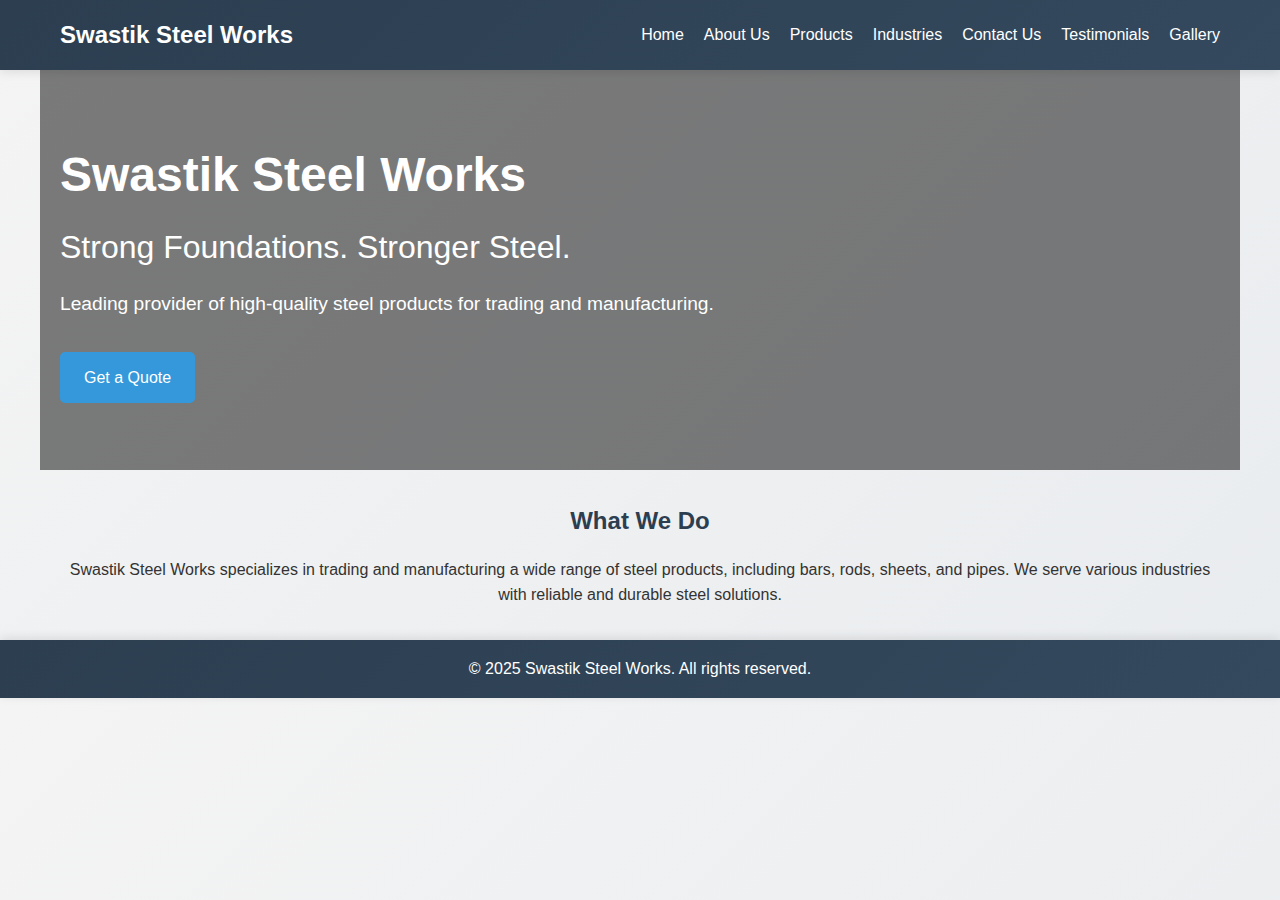
<file: index.html>
<!DOCTYPE html>
<html lang="en">
<head>
    <meta charset="UTF-8">
    <meta name="viewport" content="width=device-width, initial-scale=1.0">
    <title>Swastik Steel Works - Homepage</title>
    <link rel="stylesheet" href="styles.css">
</head>
<body>
    <header>
        <nav>
            <div class="logo">Swastik Steel Works</div>
            <ul>
                <li><a href="index.html">Home</a></li>
                <li><a href="about.html">About Us</a></li>
                <li><a href="products.html">Products</a></li>
                <li><a href="industries.html">Industries</a></li>
                <li><a href="contact.html">Contact Us</a></li>
                <li><a href="testimonials.html">Testimonials</a></li>
                <li><a href="gallery.html">Gallery</a></li>
            </ul>
        </nav>
    </header>

    <section class="hero" style="background-image: url('https://via.placeholder.com/1200x600?text=Steel+Factory+Background'); background-size: cover; background-position: center;">
        <div class="hero-content">
            <h1>Swastik Steel Works</h1>
            <h2>Strong Foundations. Stronger Steel.</h2>
            <p>Leading provider of high-quality steel products for trading and manufacturing.</p>
            <a href="contact.html" class="cta-button">Get a Quote</a>
        </div>
    </section>

    <section class="overview">
        <h2>What We Do</h2>
        <p>Swastik Steel Works specializes in trading and manufacturing a wide range of steel products, including bars, rods, sheets, and pipes. We serve various industries with reliable and durable steel solutions.</p>
    </section>

    <footer>
        <p>&copy; 2025 Swastik Steel Works. All rights reserved.</p>
    </footer>

    <script src="script.js"></script>
</body>
</html>
</file>
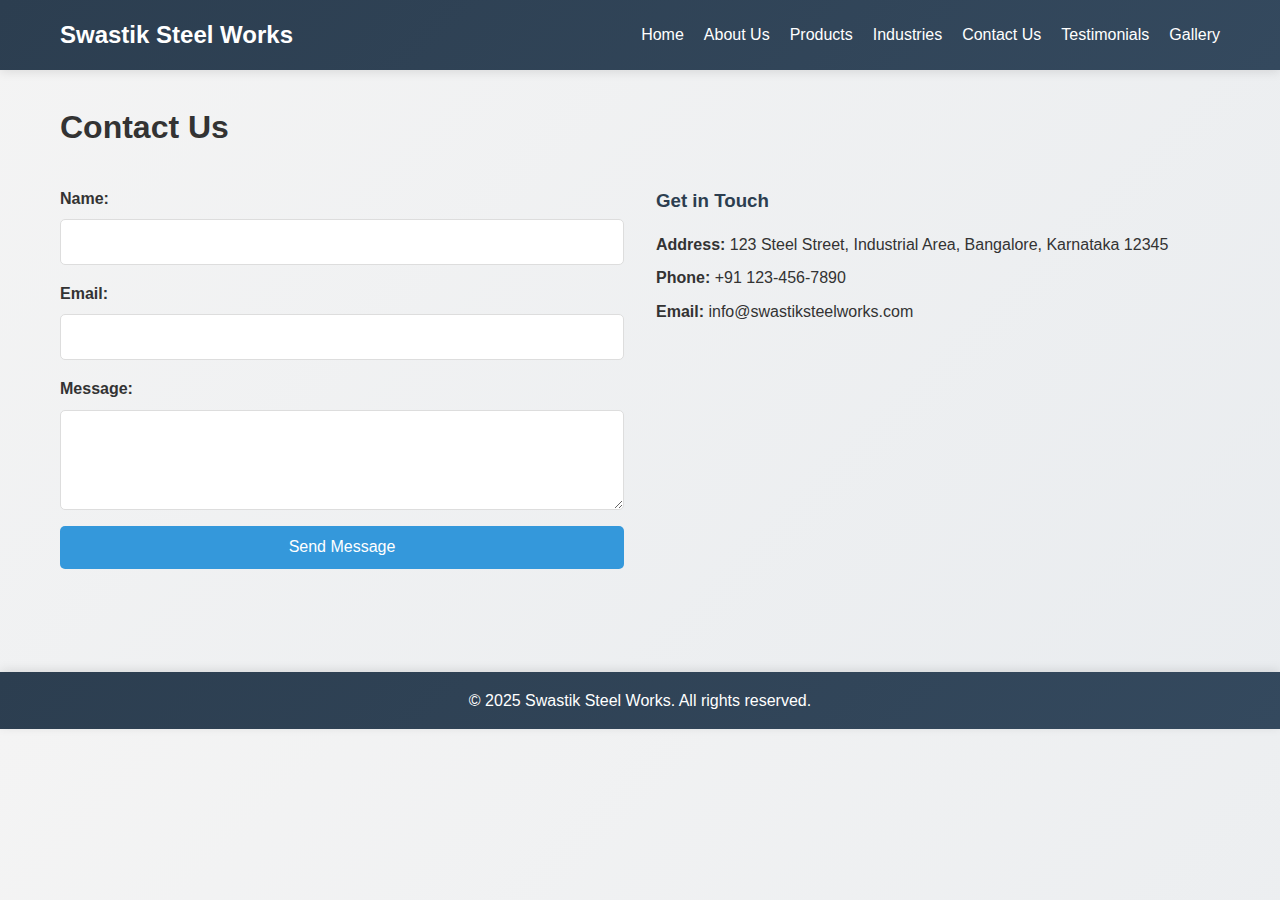
<file: contact.html>
<!DOCTYPE html>
<html lang="en">
<head>
    <meta charset="UTF-8">
    <meta name="viewport" content="width=device-width, initial-scale=1.0">
    <title>Swastik Steel Works - Contact Us</title>
    <link rel="stylesheet" href="styles.css">
</head>
<body>
    <header>
        <nav>
            <div class="logo">Swastik Steel Works</div>
            <ul>
                <li><a href="index.html">Home</a></li>
                <li><a href="about.html">About Us</a></li>
                <li><a href="products.html">Products</a></li>
                <li><a href="industries.html">Industries</a></li>
                <li><a href="contact.html">Contact Us</a></li>
                <li><a href="testimonials.html">Testimonials</a></li>
                <li><a href="gallery.html">Gallery</a></li>
            </ul>
        </nav>
    </header>

    <section class="contact">
        <h1>Contact Us</h1>
        <div class="contact-content">
            <div class="form-container">
                <form id="contact-form">
                    <label for="name">Name:</label>
                    <input type="text" id="name" name="name" required>

                    <label for="email">Email:</label>
                    <input type="email" id="email" name="email" required>

                    <label for="message">Message:</label>
                    <textarea id="message" name="message" required></textarea>

                    <button type="submit">Send Message</button>
                </form>
                <div id="form-message"></div>
            </div>
            <div class="contact-info">
                <h3>Get in Touch</h3>
                <p><strong>Address:</strong> 123 Steel Street, Industrial Area, Bangalore, Karnataka 12345</p>
                <p><strong>Phone:</strong> +91 123-456-7890</p>
                <p><strong>Email:</strong> info@swastiksteelworks.com</p>
                <div class="map-placeholder">
                    <iframe src="https://www.google.com/maps/embed?pb=!1m18!1m12!1m3!1d3022.2412648751115!2d-73.98785368459375!3d40.75058057932847!2m3!1f0!2f0!3f0!3m2!1i1024!2i768!4f13.1!3m3!1m2!1s0x89c259a9b3117469%3A0xd134e199a405a163!2sEmpire%20State%20Building!5e0!3m2!1sen!2sus!4v1634567890123!5m2!1sen!2sus" width="100%" height="300" style="border:0;" allowfullscreen="" loading="lazy"></iframe>
                </div>
            </div>
        </div>
    </section>

    <footer>
        <p>&copy; 2025 Swastik Steel Works. All rights reserved.</p>
    </footer>

    <script src="script.js"></script>
</body>
</html>
</file>
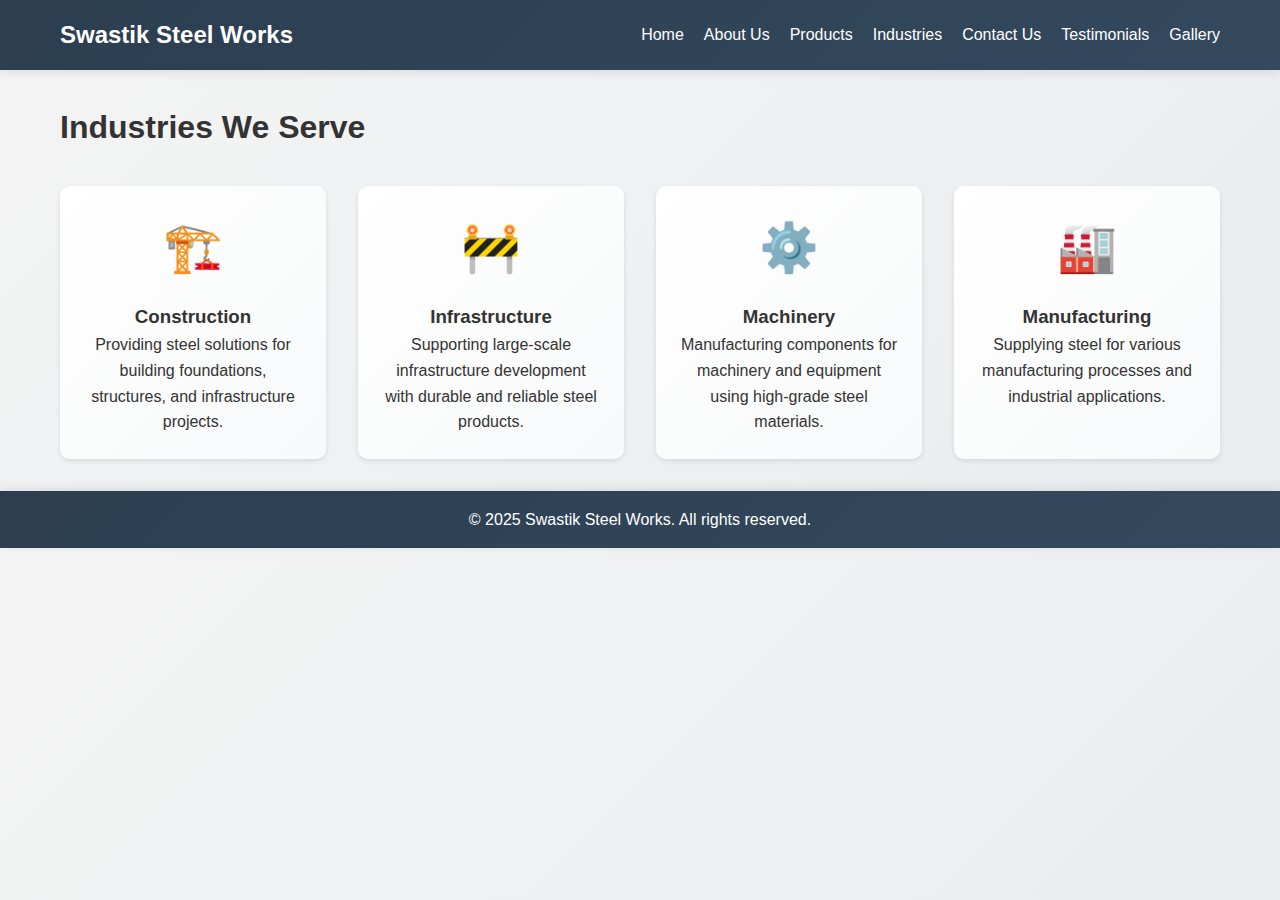
<file: industries.html>
<!DOCTYPE html>
<html lang="en">
<head>
    <meta charset="UTF-8">
    <meta name="viewport" content="width=device-width, initial-scale=1.0">
    <title>Swastik Steel Works - Industries Served</title>
    <link rel="stylesheet" href="styles.css">
</head>
<body>
    <header>
        <nav>
            <div class="logo">Swastik Steel Works</div>
            <ul>
                <li><a href="index.html">Home</a></li>
                <li><a href="about.html">About Us</a></li>
                <li><a href="products.html">Products</a></li>
                <li><a href="industries.html">Industries</a></li>
                <li><a href="contact.html">Contact Us</a></li>
                <li><a href="testimonials.html">Testimonials</a></li>
                <li><a href="gallery.html">Gallery</a></li>
            </ul>
        </nav>
    </header>

    <section class="industries">
        <h1>Industries We Serve</h1>
        <div class="industry-list">
            <div class="industry">
                <div class="icon">🏗️</div>
                <h3>Construction</h3>
                <p>Providing steel solutions for building foundations, structures, and infrastructure projects.</p>
            </div>
            <div class="industry">
                <div class="icon">🚧</div>
                <h3>Infrastructure</h3>
                <p>Supporting large-scale infrastructure development with durable and reliable steel products.</p>
            </div>
            <div class="industry">
                <div class="icon">⚙️</div>
                <h3>Machinery</h3>
                <p>Manufacturing components for machinery and equipment using high-grade steel materials.</p>
            </div>
            <div class="industry">
                <div class="icon">🏭</div>
                <h3>Manufacturing</h3>
                <p>Supplying steel for various manufacturing processes and industrial applications.</p>
            </div>
        </div>
    </section>

    <footer>
        <p>&copy; 2025 Swastik Steel Works. All rights reserved.</p>
    </footer>

    <script src="script.js"></script>
</body>
</html>
</file>
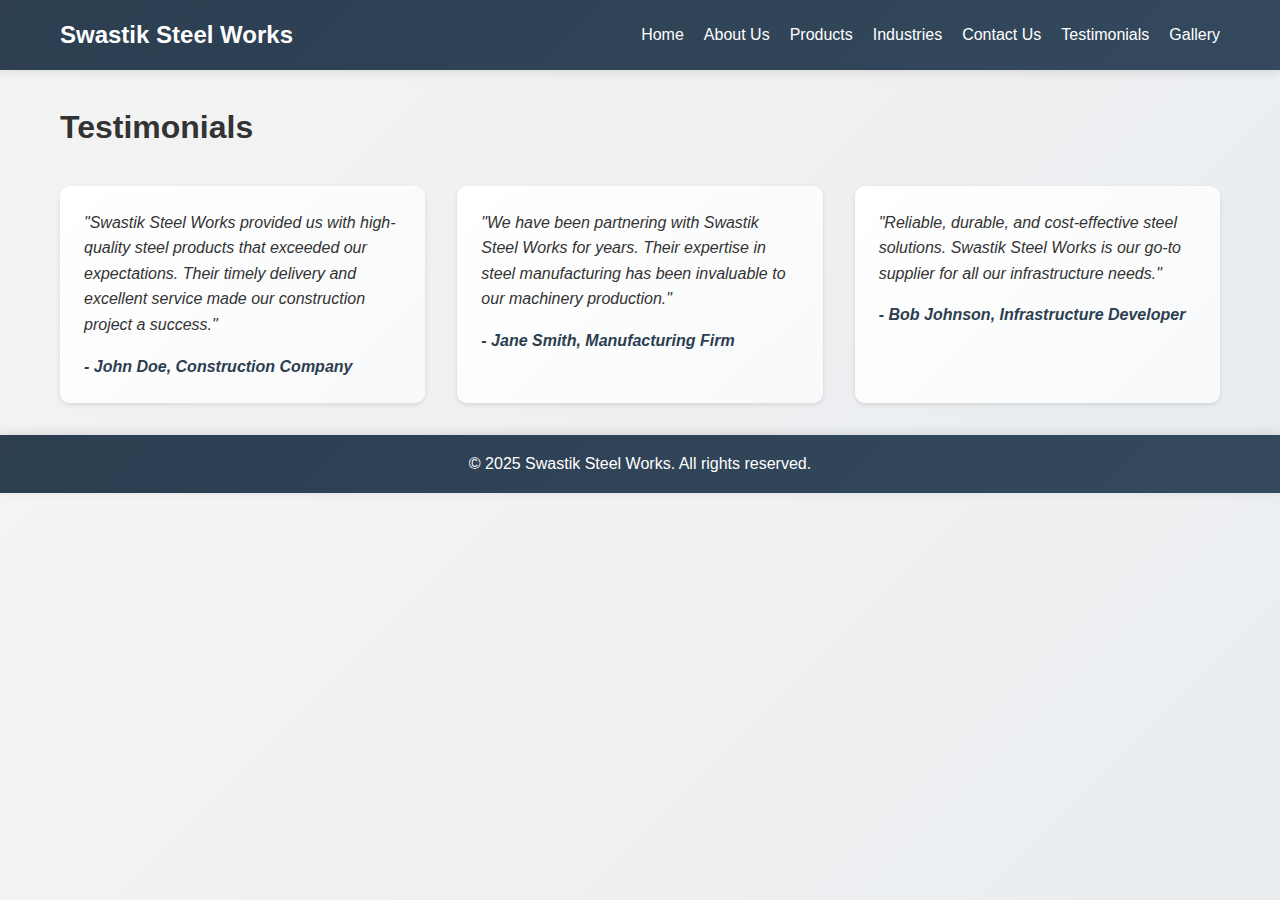
<file: testimonials.html>
<!DOCTYPE html>
<html lang="en">
<head>
    <meta charset="UTF-8">
    <meta name="viewport" content="width=device-width, initial-scale=1.0">
    <title>Swastik Steel Works - Testimonials</title>
    <link rel="stylesheet" href="styles.css">
</head>
<body>
    <header>
        <nav>
            <div class="logo">Swastik Steel Works</div>
            <ul>
                <li><a href="index.html">Home</a></li>
                <li><a href="about.html">About Us</a></li>
                <li><a href="products.html">Products</a></li>
                <li><a href="industries.html">Industries</a></li>
                <li><a href="contact.html">Contact Us</a></li>
                <li><a href="testimonials.html">Testimonials</a></li>
                <li><a href="gallery.html">Gallery</a></li>
            </ul>
        </nav>
    </header>

    <section class="testimonials">
        <h1>Testimonials</h1>
        <div class="testimonial-list">
            <div class="testimonial">
                <p>"Swastik Steel Works provided us with high-quality steel products that exceeded our expectations. Their timely delivery and excellent service made our construction project a success."</p>
                <cite>- John Doe, Construction Company</cite>
            </div>
            <div class="testimonial">
                <p>"We have been partnering with Swastik Steel Works for years. Their expertise in steel manufacturing has been invaluable to our machinery production."</p>
                <cite>- Jane Smith, Manufacturing Firm</cite>
            </div>
            <div class="testimonial">
                <p>"Reliable, durable, and cost-effective steel solutions. Swastik Steel Works is our go-to supplier for all our infrastructure needs."</p>
                <cite>- Bob Johnson, Infrastructure Developer</cite>
            </div>
        </div>
    </section>

    <footer>
        <p>&copy; 2025 Swastik Steel Works. All rights reserved.</p>
    </footer>

    <script src="script.js"></script>
</body>
</html>
</file>
<file: styles.css>
/* Reset and base styles */
* {
    margin: 0;
    padding: 0;
    box-sizing: border-box;
}

/* Keyframe animations for dynamic effects */
@keyframes fadeInUp {
    from {
        opacity: 0;
        transform: translateY(20px);
    }
    to {
        opacity: 1;
        transform: translateY(0);
    }
}

@keyframes slideInLeft {
    from {
        opacity: 0;
        transform: translateX(-50px);
    }
    to {
        opacity: 1;
        transform: translateX(0);
    }
}

@keyframes slideInRight {
    from {
        opacity: 0;
        transform: translateX(50px);
    }
    to {
        opacity: 1;
        transform: translateX(0);
    }
}

@keyframes pulse {
    0% {
        transform: scale(1);
    }
    50% {
        transform: scale(1.05);
    }
    100% {
        transform: scale(1);
    }
}

body {
    font-family: 'Segoe UI', Tahoma, Geneva, Verdana, sans-serif;
    line-height: 1.6;
    color: #333;
    background: linear-gradient(135deg, #f4f4f4 0%, #e9ecef 100%);
}

/* Header and Navigation */
header {
    background: linear-gradient(135deg, #2c3e50 0%, #34495e 100%);
    color: #fff;
    padding: 1rem 0;
    box-shadow: 0 2px 10px rgba(0,0,0,0.1);
}

nav {
    display: flex;
    justify-content: space-between;
    align-items: center;
    max-width: 1200px;
    margin: 0 auto;
    padding: 0 20px;
}

.logo {
    font-size: 1.5rem;
    font-weight: bold;
}

nav ul {
    display: flex;
    list-style: none;
}

nav ul li {
    margin-left: 20px;
}

nav ul li a {
    color: #fff;
    text-decoration: none;
    transition: color 0.3s;
}

nav ul li a:hover {
    color: #3498db;
}

/* Hero Section */
.hero {
    display: flex;
    align-items: center;
    color: #fff;
    padding: 4rem 20px;
    max-width: 1200px;
    margin: 0 auto;
    min-height: 400px;
    position: relative;
}

.hero::before {
    content: '';
    position: absolute;
    top: 0;
    left: 0;
    right: 0;
    bottom: 0;
    background-color: rgba(0, 0, 0, 0.5);
    z-index: 1;
}

.hero-content {
    flex: 1;
    padding-right: 2rem;
    position: relative;
    z-index: 2;
    animation: fadeInUp 0.8s ease-out, pulse 2s infinite 1s;
}

.hero h1 {
    font-size: 3rem;
    margin-bottom: 0.5rem;
}

.hero h2 {
    font-size: 2rem;
    margin-bottom: 1rem;
    font-weight: normal;
}

.hero p {
    font-size: 1.2rem;
    margin-bottom: 2rem;
}

.cta-button {
    display: inline-block;
    background-color: #3498db;
    color: #fff;
    padding: 0.8rem 1.5rem;
    text-decoration: none;
    border-radius: 5px;
    transition: background-color 0.3s;
}

.cta-button:hover {
    background-color: #2980b9;
    transform: scale(1.05);
    box-shadow: 0 4px 15px rgba(52, 152, 219, 0.4);
}

/* Overview Section */
.overview {
    max-width: 1200px;
    margin: 2rem auto;
    padding: 0 20px;
    text-align: center;
}

.overview h2 {
    margin-bottom: 1rem;
    color: #2c3e50;
}

/* About Section */
.about {
    max-width: 1200px;
    margin: 2rem auto;
    padding: 0 20px;
}

.about-content {
    display: flex;
    gap: 2rem;
    margin-top: 2rem;
    animation: fadeInUp 1s ease-out;
}

.about .text {
    flex: 1;
}

.about .images {
    flex: 1;
    display: flex;
    flex-direction: column;
    gap: 1rem;
}

.about img {
    width: 100%;
    border-radius: 5px;
}

/* Products Section */
.products {
    max-width: 1200px;
    margin: 2rem auto;
    padding: 0 20px;
}

.filters {
    display: flex;
    flex-wrap: wrap;
    gap: 1rem;
    margin-bottom: 2rem;
    align-items: center;
}

.filters label {
    font-weight: bold;
    margin-right: 0.5rem;
}

.filters select {
    padding: 0.5rem;
    border: 1px solid #ddd;
    border-radius: 5px;
}

.product-list {
    display: grid;
    grid-template-columns: repeat(auto-fit, minmax(250px, 1fr));
    gap: 2rem;
    margin-top: 2rem;
    animation: fadeInUp 1.2s ease-out;
}

.product {
    background: linear-gradient(135deg, #fff 0%, #f8f9fa 100%);
    padding: 1.5rem;
    border-radius: 10px;
    box-shadow: 0 2px 5px rgba(0,0,0,0.1);
    text-align: center;
    transition: transform 0.3s, box-shadow 0.3s, border 0.3s;
}

.product:hover {
    transform: translateY(-5px);
    box-shadow: 0 4px 15px rgba(0,0,0,0.15);
    border: 2px solid #3498db;
}

.product img {
    width: 100%;
    border-radius: 5px;
    margin-bottom: 1rem;
}

.quote-button {
    display: inline-block;
    background-color: #3498db;
    color: #fff;
    padding: 0.5rem 1rem;
    text-decoration: none;
    border-radius: 5px;
    margin-top: 1rem;
    transition: background-color 0.3s;
}

.quote-button:hover {
    background-color: #2980b9;
    transform: scale(1.05);
    box-shadow: 0 4px 15px rgba(52, 152, 219, 0.4);
}

/* Industries Section */
.industries {
    max-width: 1200px;
    margin: 2rem auto;
    padding: 0 20px;
}

.industry-list {
    display: grid;
    grid-template-columns: repeat(auto-fit, minmax(250px, 1fr));
    gap: 2rem;
    margin-top: 2rem;
    animation: fadeInUp 1.4s ease-out;
}

.industry {
    background: linear-gradient(135deg, #fff 0%, #f8f9fa 100%);
    padding: 1.5rem;
    border-radius: 10px;
    box-shadow: 0 2px 5px rgba(0,0,0,0.1);
    text-align: center;
    transition: transform 0.3s, box-shadow 0.3s, border 0.3s;
}

.industry:hover {
    transform: translateY(-5px);
    box-shadow: 0 4px 15px rgba(0,0,0,0.15);
    border: 2px solid #3498db;
}

.industry .icon {
    font-size: 3rem;
    margin-bottom: 1rem;
}

/* Contact Section */
.contact {
    max-width: 1200px;
    margin: 2rem auto;
    padding: 0 20px;
}

.contact-content {
    display: flex;
    gap: 2rem;
    margin-top: 2rem;
    animation: fadeInUp 1.6s ease-out;
}

.form-container {
    flex: 1;
}

form {
    display: flex;
    flex-direction: column;
}

label {
    margin-bottom: 0.5rem;
    font-weight: bold;
}

input, textarea {
    padding: 0.8rem;
    margin-bottom: 1rem;
    border: 1px solid #ddd;
    border-radius: 5px;
    font-size: 1rem;
    transition: border-color 0.3s;
}

input:focus, textarea:focus {
    border-color: #3498db;
}

textarea {
    resize: vertical;
    min-height: 100px;
}

button[type="submit"] {
    background-color: #3498db;
    color: #fff;
    padding: 0.8rem;
    border: none;
    border-radius: 5px;
    font-size: 1rem;
    cursor: pointer;
    transition: background-color 0.3s;
}

button[type="submit"]:hover {
    background-color: #2980b9;
    transform: scale(1.05);
    box-shadow: 0 4px 15px rgba(52, 152, 219, 0.4);
}

#form-message {
    margin-top: 1rem;
    padding: 0.5rem;
    border-radius: 5px;
}

.success {
    background-color: #d4edda;
    color: #155724;
    border: 1px solid #c3e6cb;
}

.error {
    background-color: #f8d7da;
    color: #721c24;
    border: 1px solid #f5c6cb;
}

.contact-info {
    flex: 1;
}

.contact-info h3 {
    margin-bottom: 1rem;
    color: #2c3e50;
}

.contact-info p {
    margin-bottom: 0.5rem;
}

.map-placeholder img {
    width: 100%;
    border-radius: 5px;
    margin-top: 1rem;
}

/* Testimonials Section */
.testimonials {
    max-width: 1200px;
    margin: 2rem auto;
    padding: 0 20px;
}

.testimonial-list {
    display: grid;
    grid-template-columns: repeat(auto-fit, minmax(300px, 1fr));
    gap: 2rem;
    margin-top: 2rem;
    animation: fadeInUp 1.8s ease-out;
}

.testimonial {
    background: linear-gradient(135deg, #fff 0%, #f8f9fa 100%);
    padding: 1.5rem;
    border-radius: 10px;
    box-shadow: 0 2px 5px rgba(0,0,0,0.1);
    transition: transform 0.3s, box-shadow 0.3s, border 0.3s;
}

.testimonial:hover {
    transform: translateY(-5px);
    box-shadow: 0 4px 15px rgba(0,0,0,0.15);
    border: 2px solid #3498db;
}

.testimonial p {
    font-style: italic;
    margin-bottom: 1rem;
}

.testimonial cite {
    font-weight: bold;
    color: #2c3e50;
}

/* Gallery Section */
.gallery {
    max-width: 1200px;
    margin: 2rem auto;
    padding: 0 20px;
}

.gallery-grid {
    display: grid;
    grid-template-columns: repeat(auto-fit, minmax(250px, 1fr));
    gap: 1rem;
    margin-top: 2rem;
    animation: fadeInUp 2s ease-out;
}

.gallery img {
    width: 100%;
    border-radius: 5px;
    transition: transform 0.3s;
}

.gallery img:hover {
    transform: scale(1.05);
    box-shadow: 0 4px 15px rgba(0,0,0,0.3);
}

/* Footer */
footer {
    background: linear-gradient(135deg, #2c3e50 0%, #34495e 100%);
    color: #fff;
    text-align: center;
    padding: 1rem 0;
    margin-top: 2rem;
    box-shadow: 0 -2px 10px rgba(0,0,0,0.1);
}

/* Responsive Design */
@media (max-width: 768px) {
    nav {
        flex-direction: column;
        gap: 1rem;
    }

    nav ul {
        flex-wrap: wrap;
        justify-content: center;
    }

    nav ul li {
        margin: 0 10px;
    }

    .hero {
        flex-direction: column;
        text-align: center;
        padding: 2rem 20px;
    }

    .hero-content {
        padding-right: 0;
        margin-bottom: 2rem;
    }

    .hero h1 {
        font-size: 2rem;
    }

    .hero h2 {
        font-size: 1.5rem;
    }

    .filters {
        flex-direction: column;
        align-items: stretch;
    }

    .about-content,
    .contact-content {
        flex-direction: column;
    }

    .product-list,
    .industry-list,
    .testimonial-list,
    .gallery-grid {
        grid-template-columns: 1fr;
    }
}
</file>
